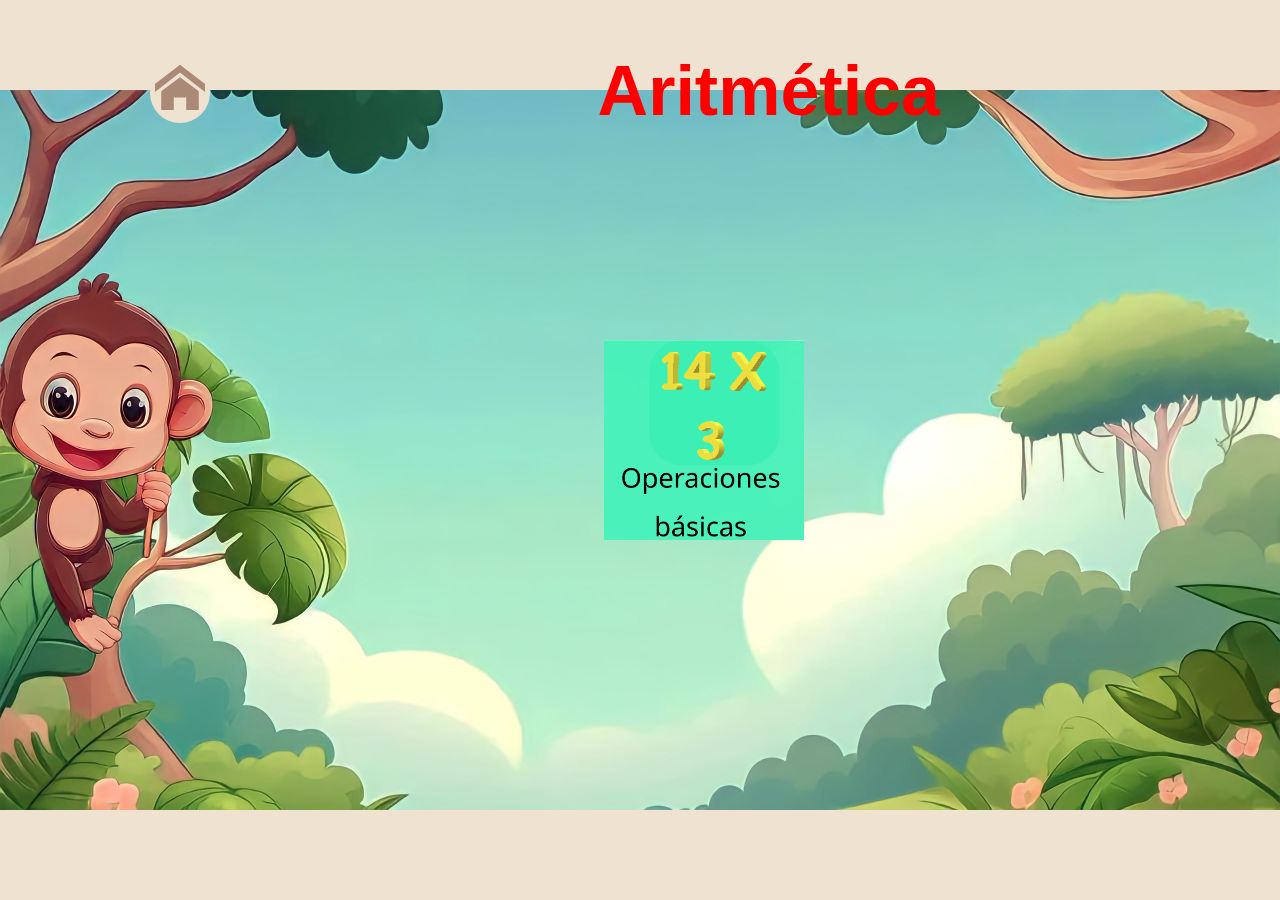
<file: aritmetica.html>
<!DOCTYPE html>
<html lang="en">

<head>
    <meta charset="UTF-8">
    <meta name="viewport" content="width=device-width, initial-scale=1.0">
    <title>Play With Maths</title>
    <link rel="icon" href="assets/img/cara.jpg" type="image/x-icon">
    <link rel="shortcut icon" href="assets/img/cara.jpg" type="image/x-icon">
    <link rel="stylesheet" type="text/css" href="./assets/styles/style.css">
    <link rel="stylesheet" href="assets/icons/iconos.css">
    <style>
        body {
            background-image: url('assets/img/Fondo_mejorado.jpg');
            background-size: 100% auto;
            background-repeat: no-repeat;
            background-position: center;
            height: 100vh;
        }

        .title {
            text-align: center;
            color: red;
            font-size: 70px;
            margin-left: 42%;
            margin-top: 4%;
        }

        .arriba {
        display: flex;
        align-items: center;
    }

    .icon {
        text-decoration: none; 
        display: inline-block; 
        border-radius: 50%;
        overflow: hidden; 
        width: 60px; 
        height: 60px;
        background-color: var(--beige); 
        text-align: center;
    }

    </style>
</head>



<body>
    <div class="arriba">
        <a href="principal.php">
            <span class="icon icon-home" style="font-size: 50px; margin-left: 250%; color: var(--cafe);"></span>
        </a>
        <h2 class="title">Aritmética</h2>
    </div>
    <p></p>
    <a href="operaciones.html" id="fig">
        <img src="assets/img/ope basicas.png" width="200" height="200"  style="margin-left: 110%">
        <div class="imge">
            <!--p>Figuras</p-->
        </div>
    </a>


</body>

</html>
</file>
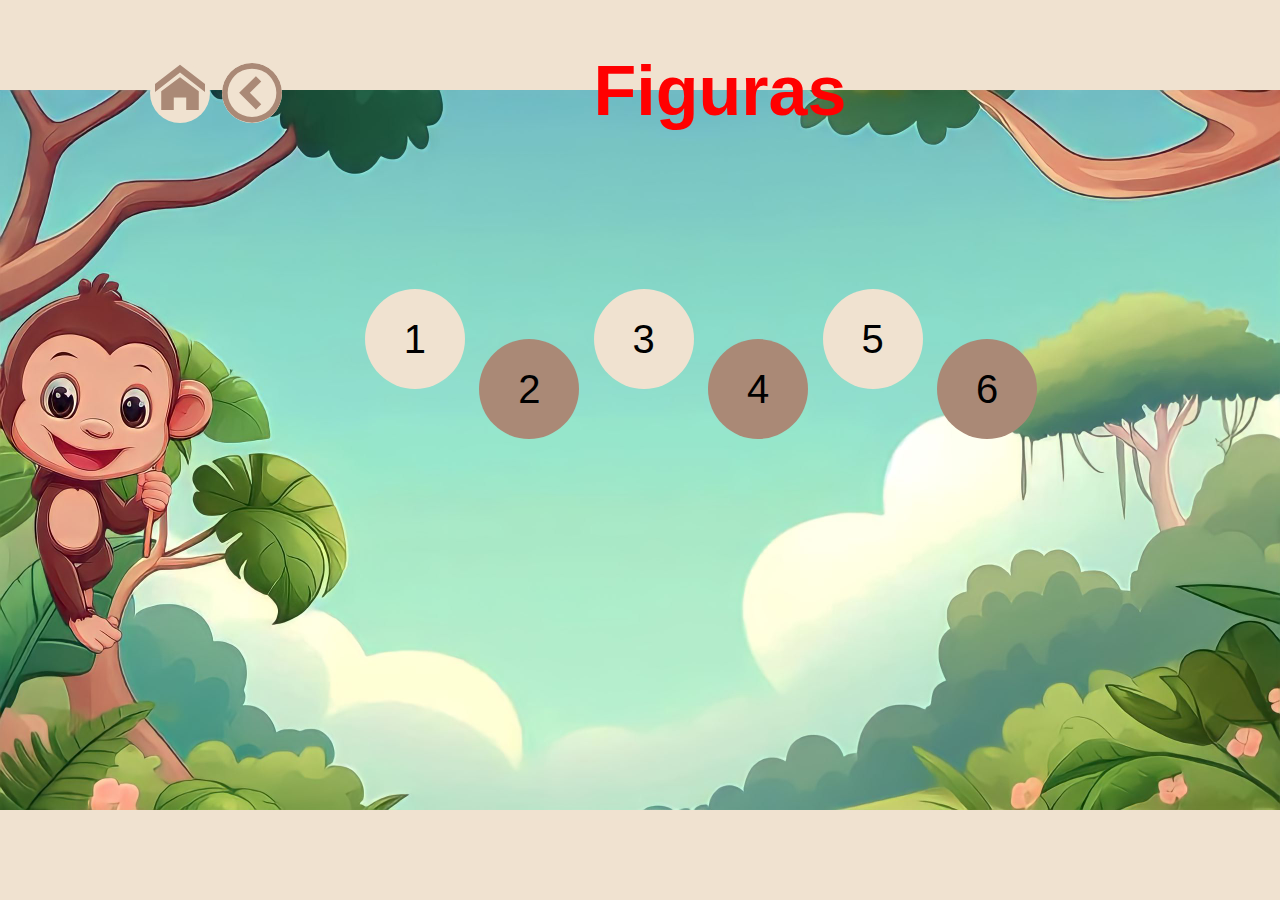
<file: figuras.html>
<!DOCTYPE html>
<html lang="en">
<head>
    <meta charset="UTF-8">
    <meta name="viewport" content="width=device-width, initial-scale=1.0">
    <title>Play With Maths</title>
    <link rel="icon" href="/assets/img/cara.jpg" type="image/x-icon">
    <link rel="shortcut icon" href="/assets/img/cara.jpg" type="image/x-icon">
    <link rel="stylesheet" type="text/css" href="./assets/styles/style.css">
    <link rel="stylesheet" href="assets/icons/iconos.css">
    <style>
        body {
            background-image: url('assets/img/Fondo_mejorado.jpg');
            background-size: 100% auto;
            background-repeat: no-repeat;
            background-position: center;
            height: 100vh;
        }
        .title{
            text-align: center;
            color: red;
            font-size: 70px;
            margin-left: 37%;
            margin-top: 4%;
        }

        .container-circles{
            margin-left: -10%;
            margin-top: 7%;

        }
        .circlen {
            width: 100px;
            height: 100px;
            background-color: var(--beige);
            border-radius: 50%;
            display: inline-block;
            margin: 10px;
            margin-bottom: 60px;
            margin-left: 0;
            position: relative;
        }
        .circlep {
            width: 100px;
            height: 100px;
            background-color: var(--cafe);
            border-radius: 50%;
            display: inline-block;
            margin: 10px;
            margin-top: 60px;
            margin-left: 0;
            position: relative;
        }

        .circle::before {
            content: "";
            position: absolute;
            top: 50%;
            left: 50%;
            transform: translate(-50%, -50%);
            font-size: 40px;
            color: #000;
        }

        .cir1::before {
            content: "1"; /* Número para los círculos pares */
        }

        .cir2::before {
            content: "2"; /* Número para los círculos impares */
        }
        .cir3::before {
            content: "3"; /* Número para los círculos pares */
        }

        .cir4::before {
            content: "4"; /* Número para los círculos impares */
        }
        .cir5::before {
            content: "5"; /* Número para los círculos pares */
        }

        .cir6::before {
            content: "6"; /* Número para los círculos impares */
        }
        .cir7::before {
            content: "7"; /* Número para los círculos pares */
        }

        .cir8::before {
            content: "8"; /* Número para los círculos impares */
        }

        .subindice {
            display: none;
            margin-left: 5%;
            font-size: 26px;
            position:absolute;
        }

    .arriba {
    display: flex;
    align-items: center;

    .icon {
        text-decoration: none; 
        display: inline-block; 
        border-radius: 50%;
        overflow: hidden; 
        width: 60px; 
        height: 60px;
        background-color: var(--beige); 
        text-align: center;
        align-items: center;
    }
}
    </style>
</head>

<body>
    <div class="arriba">
        <a href="principal.php">
            <span class="icon icon-home" style="font-size: 50px; margin-left: 250%; color: var(--cafe);"></span>
        </a>
        <a href="geometria.html">
            <span class="icon icon-circle-left" style="font-size: 60px; margin-left: 270%; color: var(--cafe);"></span>
        </a>
        <h2 class="title">Figuras</h2>
    </div>

    <div class="container-circles">
    <a href="geometria/figuras/gf_nivel 1.php" id="enlace">
        <div class="circle circlen cir1"></div>
        <p class="subindice">Descubriendo las formas</p>
    </a>
    <a href="geometria/figuras/gf_nivel 2.php" id="enlace">
        <div class="circle circlep cir2"></div>
        <p class="subindice">Propiedades de las figuras</p>
    </a>
    <a href="geometria/figuras/gf_nivel 3.php"  id="enlace">
        <div class="circle circlen cir3"></div>
        <p class="subindice">Formas en el mundo real</p>
    </a>
    <a href="geometria/figuras/gf_nivel 4.php" id="enlace">
        <div class="circle circlep cir4"></div>
        <p class="subindice">Jugando con las áreas</p>
    </a>
    <a href="geometria/figuras/gf_nivel 5.php" id="enlace">
        <div class="circle circlen cir5"></div>
        <p class="subindice">Jugando con los perímetros</p>
    </a>
    <a href="geometria/figuras/gf_nivel 6.php" id="enlace">
        <div class="circle circlep cir6"></div>
        <p class="subindice">Juegos de formas</p>
    </a>
</div>

<script>
    document.querySelectorAll('.circle').forEach(circle => {
        circle.addEventListener('mouseover', (event) => {
            // Ocultar todos los subíndices
            document.querySelectorAll('.subindice').forEach(subindice => {
                subindice.style.display = 'none';
            });

            // Mostrar el subíndice correspondiente
            const subindice = event.currentTarget.nextElementSibling;
            subindice.style.display = 'block';
        });

        circle.addEventListener('mouseout', (event) => {
            // Ocultar el subíndice cuando el cursor sale del círculo
            const subindice = event.currentTarget.nextElementSibling;
            subindice.style.display = 'none';
        });
    });
</script>
</body>
</html>
</file>
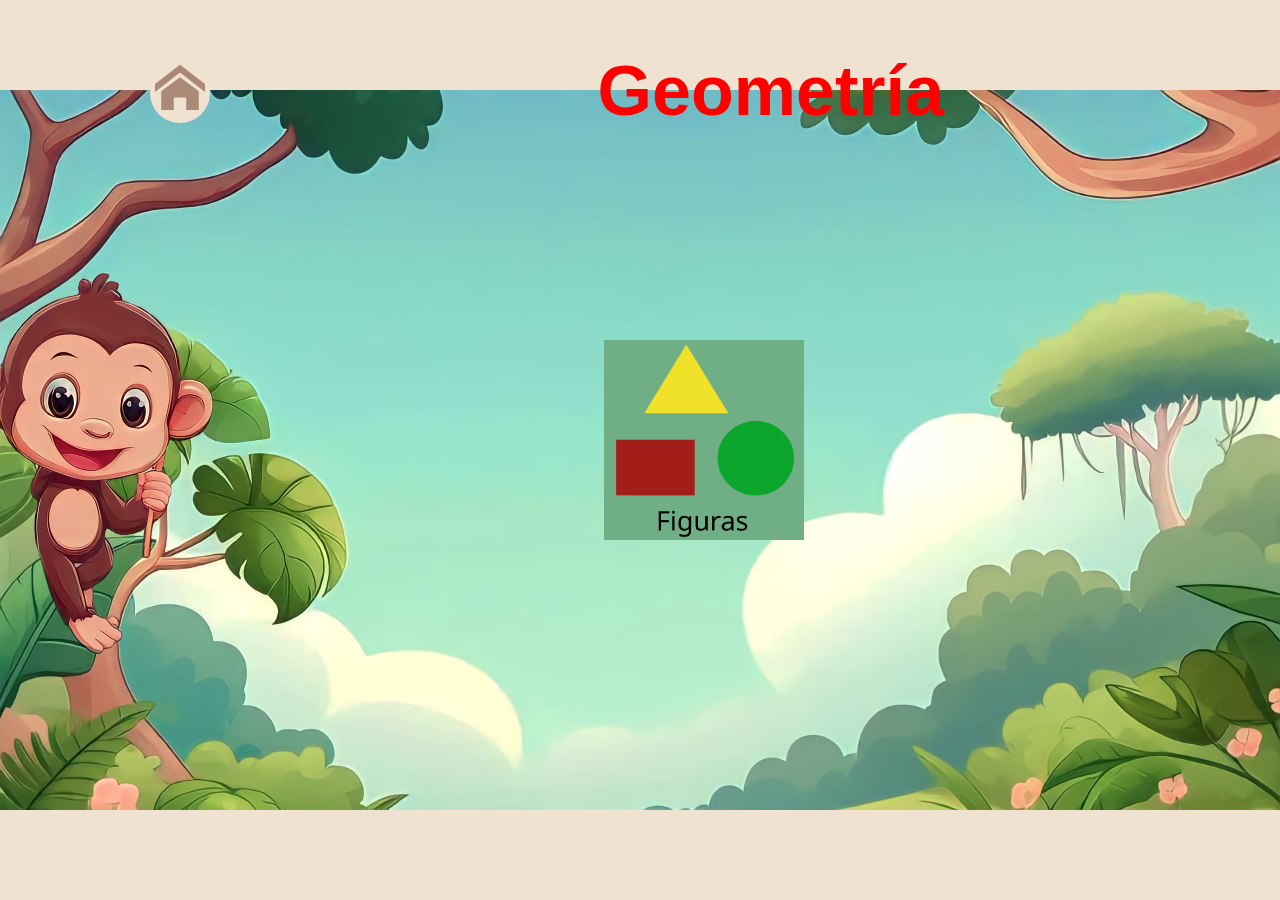
<file: geometria.html>
<!DOCTYPE html>
<html lang="en">

<head>
    <meta charset="UTF-8">
    <meta name="viewport" content="width=device-width, initial-scale=1.0">
    <title>Play With Maths</title>
    <link rel="icon" href="assets/img/cara.jpg" type="image/x-icon">
    <link rel="shortcut icon" href="assets/img/cara.jpg" type="image/x-icon">
    <link rel="stylesheet" type="text/css" href="./assets/styles/style.css">
    <link rel="stylesheet" href="assets/icons/iconos.css">
    <style>
        body {
            background-image: url('assets/img/Fondo_mejorado.jpg');
            background-size: 100% auto;
            background-repeat: no-repeat;
            background-position: center;
            height: 100vh;
        }

        .title {
            text-align: center;
            color: red;
            font-size: 70px;
            margin-left: 42%;
            margin-top: 4%;
        }

        .arriba {
        display: flex;
        align-items: center;
    }

    .icon {
        text-decoration: none; 
        display: inline-block; 
        border-radius: 50%;
        overflow: hidden; 
        width: 60px; 
        height: 60px;
        background-color: var(--beige); 
        text-align: center;
    }

    </style>
</head>



<body>
    <div class="arriba">
        <a href="principal.php">
            <span class="icon icon-home" style="font-size: 50px; margin-left: 250%; color: var(--cafe);"></span>
        </a>
        <h2 class="title">Geometría</h2>
    </div>
    <p></p>
    <a href="figuras.html" id="fig">
        <img src="assets/img/Figuras_letras.png" width="200" height="200" style="margin-left: 110%">
        <div class="imge">
            <!--p>Figuras</p-->
        </div>
    </a>

</body>

</html>
</file>
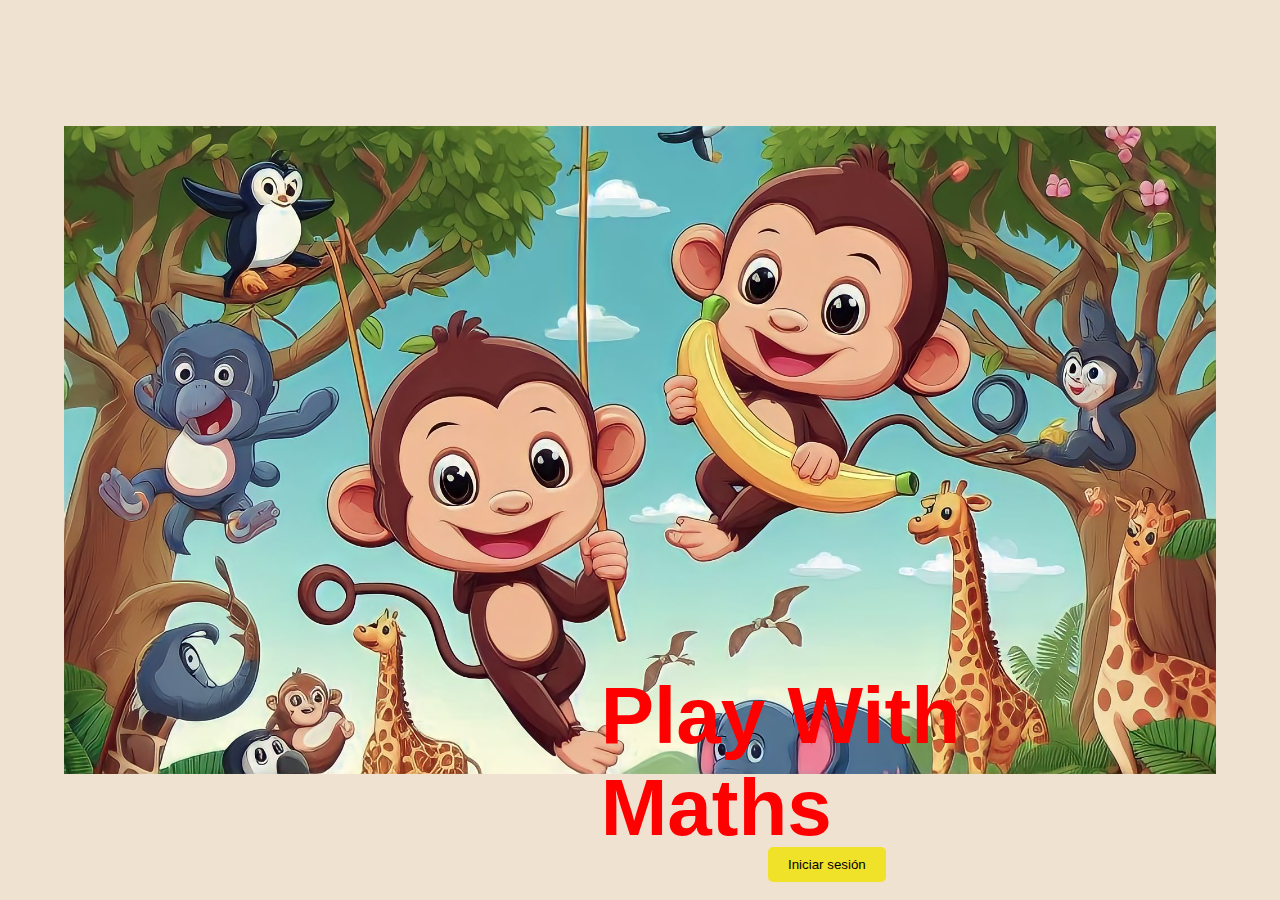
<file: inicio.html>
<!DOCTYPE html>
<html lang="en">
<head>
    <meta charset="UTF-8">
    <meta name="viewport" content="width=device-width, initial-scale=1.0">
    <title>Play With Maths</title>
    <link rel="icon" href="assets/img/cara.jpg" type="image/x-icon">
    <link rel="shortcut icon" href="assets/img/cara.jpg" type="image/x-icon">
    <link rel="stylesheet" type="text/css" href="./assets/styles/style.css">
    <style>
        body {
            background-image: url('assets/img/inicio.jpg');
            background-size: 90% auto;
            background-repeat: no-repeat;
            background-position: center;
            height: 100vh;
        }

        .ini {
            position: absolute;
            bottom: -60px; 
            right: 25%; 
            color: #FF0000; 
            font-size: 80px; 
        }

        
        #girando {
            position: absolute;
            bottom: 2%; 
            left: 60%; 
            padding: 10px 20px;
            background-color: #F0E129;
            color: #000000;
            border: none;
            border-radius: 5px;
        }

        a button{
            cursor: pointer;
        }
    </style>
</head>

<body>

    <h4 class="ini">Play With <br>Maths</h4>

    <a href="php/registro.php">
    <button id="girando" onclick="toggleRotation()">Iniciar sesión</button>
    </a>


</body>
</html>
</file>
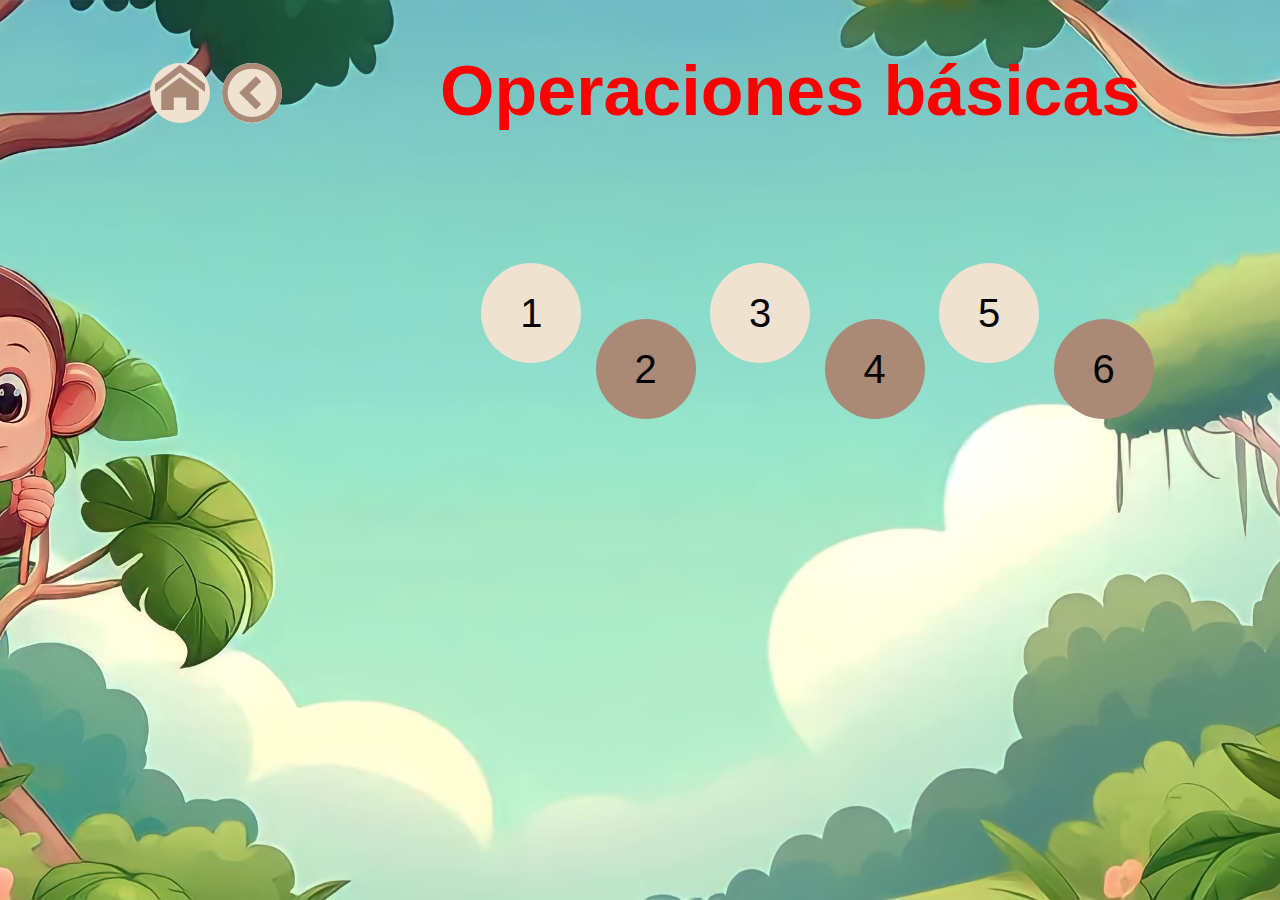
<file: operaciones.html>
<!DOCTYPE html>
<html lang="en">

<head>
    <meta charset="UTF-8">
    <meta name="viewport" content="width=device-width, initial-scale=1.0">
    <title>Play With Maths</title>
    <link rel="icon" href="assets/img/cara.jpg" type="image/x-icon">
    <link rel="shortcut icon" href="assets/img/cara.jpg" type="image/x-icon">
    <link rel="stylesheet" type="text/css" href="assets/styles/style.css">
    <link rel="stylesheet" href="assets/icons/iconos.css">
    <style>
        body {
            background-image: url('assets/img/Fondo_mejorado.jpg');
            background-size: cover;
            background-repeat: no-repeat;
            background-position: center;
            height: 100vh;
        }

        .title {
            text-align: center;
            color: red;
            font-size: 70px;
            margin-left: 25%;
            margin-top: 4%;
        }

        .container-circles {
            margin-left: 4%;
            margin-top: 5%;

        }

        .circle:hover {
            transform: scale(1.1);
        }

        .circlen {
            width: 100px;
            height: 100px;
            background-color: var(--beige);
            border-radius: 50%;
            display: inline-block;
            margin: 10px;
            margin-bottom: 60%;
            margin-left: 0;
            position: relative;
        }

        .circlep {
            width: 100px;
            height: 100px;
            background-color: var(--cafe);
            border-radius: 50%;
            display: flex;
            margin: 10px;
            margin-top: 60%;
            margin-left: 0;
            position: relative;
        }

        .circle::before {
            content: "";
            position: absolute;
            top: 50%;
            left: 50%;
            transform: translate(-50%, -50%);
            font-size: 40px;
            color: #000;
        }

        .cir1::before {
            content: "1";
            /* Número para los círculos pares */
        }

        .cir2::before {
            content: "2";
            /* Número para los círculos impares */
        }

        .cir3::before {
            content: "3";
            /* Número para los círculos pares */
        }

        .cir4::before {
            content: "4";
            /* Número para los círculos impares */
        }

        .cir5::before {
            content: "5";
            /* Número para los círculos pares */
        }

        .cir6::before {
            content: "6";
            /* Número para los círculos impares */
        }


        .subindice {
            display: none;
            margin-left: 5%;
            font-size: 26px;
            position:absolute;
        }
        
        

        .arriba {
            display: flex;
            align-items: center;

            .icon {
                text-decoration: none;
                display: inline-block;
                border-radius: 50%;
                overflow: hidden;
                width: 60px;
                height: 60px;
                background-color: var(--beige);
                text-align: center;
                align-items: center;
            }
        }
    </style>
</head>

<body>
    <div class="arriba">
        <a href="principal.php">
            <span class="icon icon-home" style="font-size: 50px; margin-left: 250%; color: var(--cafe);"></span>
        </a>
        <a href="aritmetica.html">
            <span class="icon icon-circle-left" style="font-size: 60px; margin-left: 270%; color: var(--cafe);"></span>
        </a>
        <h2 class="title">Operaciones básicas</h2>
    </div>

    <div class="container-circles">
        <a href="./aritmetica/operaciones/ao_nivel 1.php" id="enlace">
            <div class="circle circlen cir1"></div>
            <p class="subindice">Sumemos diversión</p>
        </a>
        <a href="./aritmetica/operaciones/ao_nivel 2.php" id="enlace">
            <div class="circle circlep cir2"></div>
            <p class="subindice">Restando en acción</p>
        </a>
        <a href="./aritmetica/operaciones/ao_nivel 3.php" id="enlace">
            <div class="circle circlen cir3"></div>
            <p class="subindice">La magia de multiplicar</p>
        </a>
        <a href="./aritmetica/operaciones/ao_nivel 4.php" id="enlace">
            <div class="circle circlep cir4"></div>
            <p class="subindice">División misteriosa</p>
        </a>
        <a href="./aritmetica/operaciones/ao_nivel 5.php" id="enlace">
            <div class="circle circlen cir5"></div>
            <p class="subindice">Misterios matemáticos</p>
        </a>
        <a href="./aritmetica/operaciones/ao_nivel 6.php" id="enlace">
            <div class="circle circlep cir6"></div>
            <p class="subindice">Desafíos matemáticos</p>
        </a>
        
    </div>
    
    <script>
        document.querySelectorAll('.circle').forEach(circle => {
            circle.addEventListener('mouseover', (event) => {
                // Ocultar todos los subíndices
                document.querySelectorAll('.subindice').forEach(subindice => {
                    subindice.style.display = 'none';
                });

                // Mostrar el subíndice correspondiente
                const subindice = event.currentTarget.nextElementSibling;
                subindice.style.display = 'block';
            });

            circle.addEventListener('mouseout', (event) => {
                // Ocultar el subíndice cuando el cursor sale del círculo
                const subindice = event.currentTarget.nextElementSibling;
                subindice.style.display = 'none';
            });
        });
    </script>
</body>

</html>
</file>
<file: assets/styles/style.css>
:root{
  --amarillo: #F0E129;
  --cafe: #AA8976;
  --beige: #F0E2D0;
  --verde: #70AF85;
  --verdeazulado: #C6EBC9;
  --fsizeContenido: 22px;
  --fsizesubtitulos:26px;
  
}

body{
  margin:0;
  padding:0;
  background-color: var(--beige);
  font-family: Arial, Helvetica, sans-serif;
}
.container {
  max-width: 400px;
  margin: 8.5% 35%;
  padding: 20px;
  border-radius: 5px;
}

h2 {
  text-align: center;
  margin-left: 10px;
  font-family: Arial, Helvetica, sans-serif;
 
}

.title{
  text-align: center;
  color: red;
  font-size: 80px;
  margin-left: 28%;
  margin-top: 4%;
  font-family: Arial, Helvetica, sans-serif;
}

.titlep{
  text-align: center;
  color: var(--verde);
  font-size: 80px;
  margin-left: 0%;
  font-family: fantasy;
}

.cuadrado {
  width: 150px;          
  height: 150px;          
  background: var(--verde);        
  border: 1px solid #000; 
}

#enlace {
  text-decoration: none; /* Elimina el subrayado predeterminado en los enlaces */
  color: black; /* Cambia el color del texto del enlace */
  display: inline-block; /* Permite que el enlace ocupe solo el espacio necesario */
  position: relative;
  left: 35%;
  top: 20%;
}

#enlace2 {
  text-decoration: none; /* Elimina el subrayado predeterminado en los enlaces */
  color: black; /* Cambia el color del texto del enlace */
  display: inline-block; /* Permite que el enlace ocupe solo el espacio necesario */
  position: relative;
  left: 25%;
  top: 20%;
}


#fig {
  text-decoration: none; /* Elimina el subrayado predeterminado en los enlaces */
  color: black; /* Cambia el color del texto del enlace */
  display: inline-block; /* Permite que el enlace ocupe solo el espacio necesario */
  position: relative;
  left: 30%;
  top: 15%;
}

#ang {
  text-decoration: none; /* Elimina el subrayado predeterminado en los enlaces */
  color: black; /* Cambia el color del texto del enlace */
  display: inline-block; /* Permite que el enlace ocupe solo el espacio necesario */
  position: relative;
  left: 35%;
  top: 30%;
}

#sim {
  text-decoration: none; /* Elimina el subrayado predeterminado en los enlaces */
  color: black; /* Cambia el color del texto del enlace */
  display: inline-block; /* Permite que el enlace ocupe solo el espacio necesario */
  position: relative;
  left: 40%;
  top: 15%;
}
</file>
<file: assets/icons/iconos.css>
@font-face {
  font-family: 'icomoon';
  src:  url('fonts/icomoon.eot?htoumv');
  src:  url('fonts/icomoon.eot?htoumv#iefix') format('embedded-opentype'),
    url('fonts/icomoon.ttf?htoumv') format('truetype'),
    url('fonts/icomoon.woff?htoumv') format('woff'),
    url('fonts/icomoon.svg?htoumv#icomoon') format('svg');
  font-weight: normal;
  font-style: normal;
  font-display: block;
}

[class^="icon-"], [class*=" icon-"] {
  /* use !important to prevent issues with browser extensions that change fonts */
  font-family: 'icomoon' !important;
  speak: never;
  font-style: normal;
  font-weight: normal;
  font-variant: normal;
  text-transform: none;
  line-height: 1;

  /* Better Font Rendering =========== */
  -webkit-font-smoothing: antialiased;
  -moz-osx-font-smoothing: grayscale;
}

.icon-home:before {
  content: "\e900";
}
.icon-home2:before {
  content: "\e901";
}
.icon-pencil:before {
  content: "\e905";
}
.icon-image:before {
  content: "\e90d";
}
.icon-camera:before {
  content: "\e90f";
}
.icon-connection:before {
  content: "\e91b";
}
.icon-file-empty:before {
  content: "\e924";
}
.icon-files-empty:before {
  content: "\e925";
}
.icon-price-tags:before {
  content: "\e936";
}
.icon-barcode:before {
  content: "\e937";
}
.icon-qrcode:before {
  content: "\e938";
}
.icon-cart:before {
  content: "\e93a";
}
.icon-coin-dollar:before {
  content: "\e93b";
}
.icon-credit-card:before {
  content: "\e93f";
}
.icon-phone:before {
  content: "\e942";
}
.icon-envelop:before {
  content: "\e945";
}
.icon-location2:before {
  content: "\e948";
}
.icon-clock:before {
  content: "\e94e";
}
.icon-bell:before {
  content: "\e951";
}
.icon-calendar:before {
  content: "\e953";
}
.icon-mobile:before {
  content: "\e958";
}
.icon-box-add:before {
  content: "\e95e";
}
.icon-undo:before {
  content: "\e965";
}
.icon-bubbles:before {
  content: "\e96c";
}
.icon-user:before {
  content: "\e971";
}
.icon-user-check:before {
  content: "\e975";
}
.icon-hour-glass:before {
  content: "\e979";
}
.icon-search:before {
  content: "\e986";
}
.icon-zoom-in:before {
  content: "\e987";
}
.icon-zoom-out:before {
  content: "\e988";
}
.icon-gift:before {
  content: "\e99f";
}
.icon-bin:before {
  content: "\e9ac";
}
.icon-bin2:before {
  content: "\e9ad";
}
.icon-list:before {
  content: "\e9ba";
}
.icon-menu:before {
  content: "\e9bd";
}
.icon-menu3:before {
  content: "\e9bf";
}
.icon-menu4:before {
  content: "\e9c0";
}
.icon-cloud-download:before {
  content: "\e9c2";
}
.icon-cloud-upload:before {
  content: "\e9c3";
}
.icon-cloud-check:before {
  content: "\e9c4";
}
.icon-link:before {
  content: "\e9cb";
}
.icon-eye-blocked:before {
  content: "\e9d1";
}
.icon-contrast:before {
  content: "\e9d5";
}
.icon-plus:before {
  content: "\ea0a";
}
.icon-minus:before {
  content: "\ea0b";
}
.icon-cancel-circle:before {
  content: "\ea0d";
}
.icon-cross:before {
  content: "\ea0f";
}
.icon-checkmark:before {
  content: "\ea10";
}
.icon-checkmark2:before {
  content: "\ea11";
}
.icon-exit:before {
  content: "\ea14";
}
.icon-circle-up:before {
  content: "\ea41";
}
.icon-circle-right:before {
  content: "\ea42";
}
.icon-circle-down:before {
  content: "\ea43";
}
.icon-circle-left:before {
  content: "\ea44";
}
.icon-checkbox-checked:before {
  content: "\ea52";
}
.icon-share:before {
  content: "\ea7d";
}
.icon-google:before {
  content: "\ea88";
}
.icon-google-plus3:before {
  content: "\ea8d";
}
.icon-facebook:before {
  content: "\ea90";
}
.icon-instagram:before {
  content: "\ea92";
}
.icon-whatsapp:before {
  content: "\ea93";
}
.icon-youtube:before {
  content: "\ea9d";
}
.icon-github:before {
  content: "\eab0";
}
.icon-appleinc:before {
  content: "\eabe";
}
.icon-android:before {
  content: "\eac0";
}
.icon-windows:before {
  content: "\eac1";
}
.icon-paypal:before {
  content: "\ead8";
}
.icon-chrome:before {
  content: "\ead9";
}
.icon-firefox:before {
  content: "\eada";
}
.icon-IE:before {
  content: "\eadb";
}
.icon-safari:before {
  content: "\eadd";
}
.icon-opera:before {
  content: "\eade";
}
.icon-html-five:before {
  content: "\eae4";
}
.icon-html-five2:before {
  content: "\eae5";
}
.icon-css3:before {
  content: "\eae6";
}
</file>
